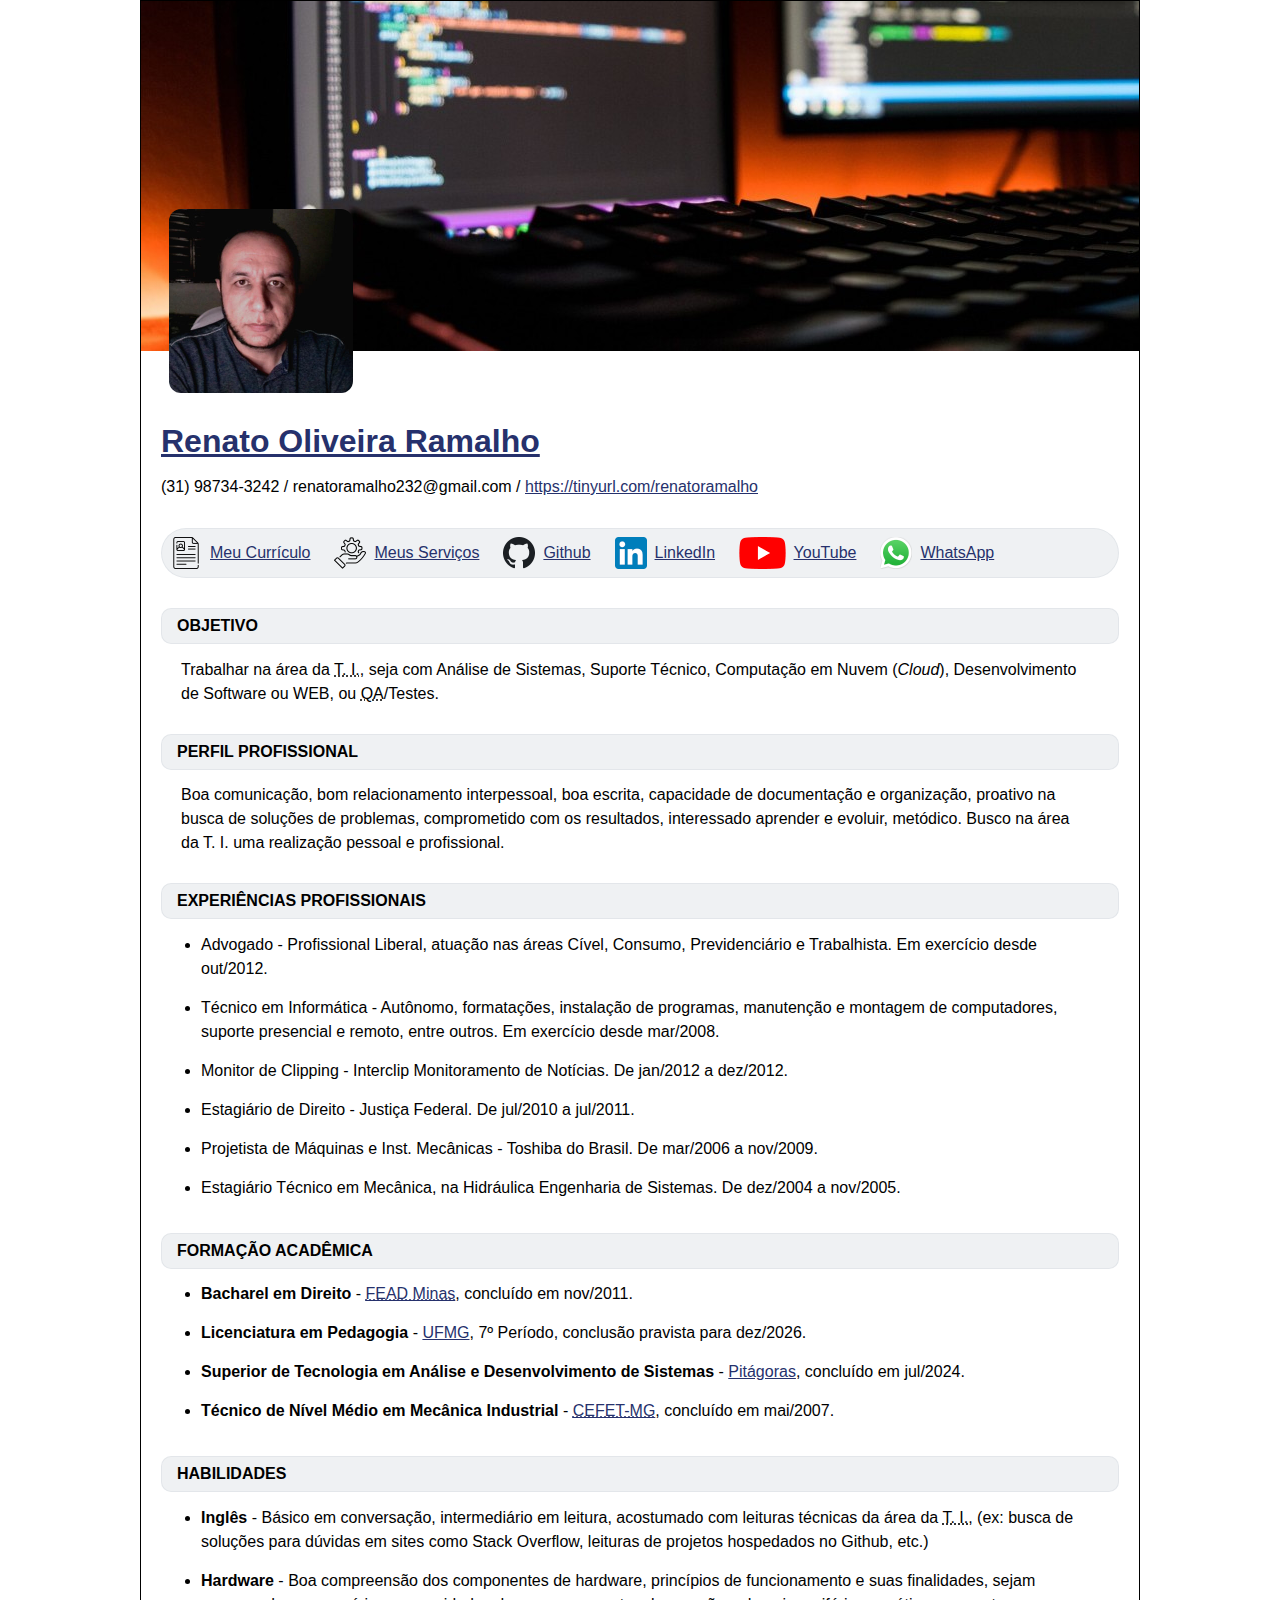
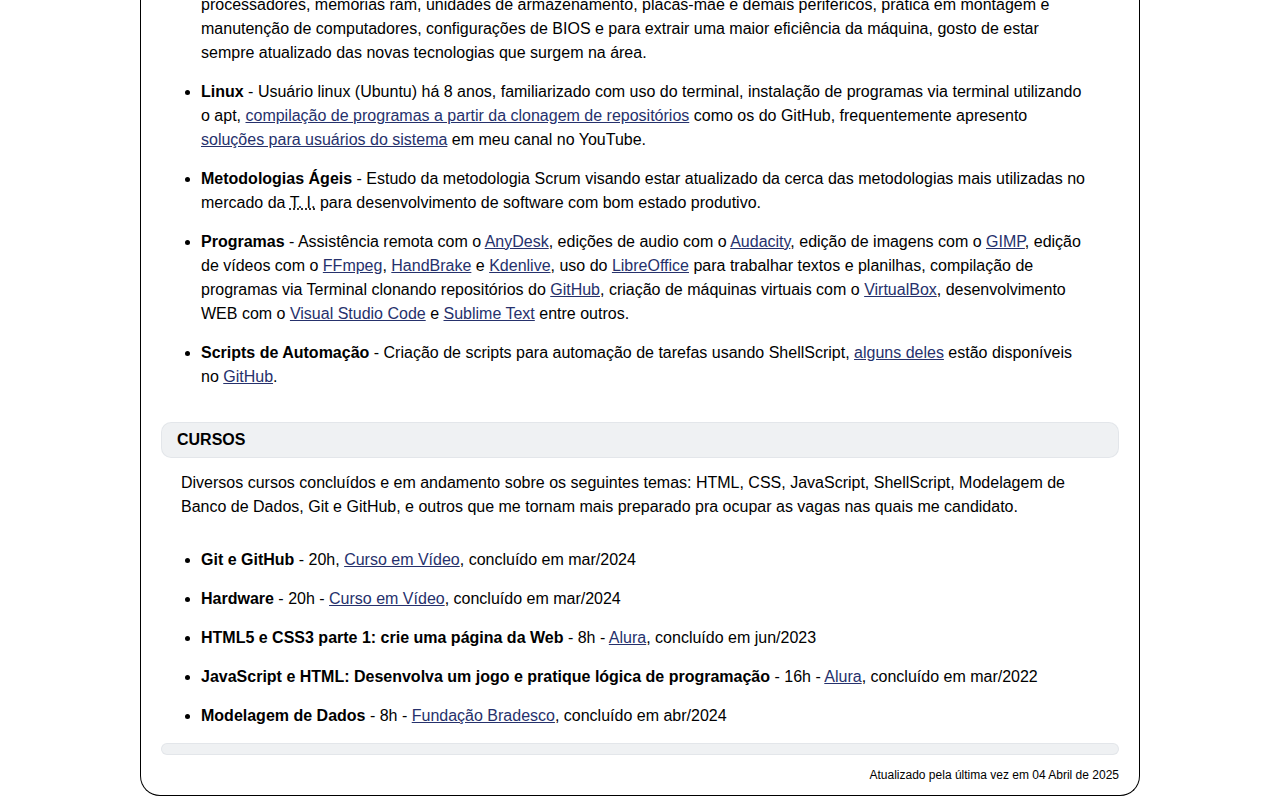
<file: index.html>
<!DOCTYPE html>
<html lang="pt-br">
<head>
    <meta charset="UTF-8">
    <meta name="viewport" content="width=device-width, initial-scale=1.0">
    <title>Renato Ramalho</title>
    <link rel="stylesheet" href="style.css">
</head>
<body>
    <iframe src="header.html" class="iframe-header" frameborder="0"></iframe>
    <main>
        <section>
            <h2>OBJETIVO</h2></div>
            <p>Trabalhar na área da <abbr title="Tecnologia da Informação">T. I.</abbr>, seja com Análise de Sistemas, Suporte Técnico, Computação em Nuvem (<i>Cloud</i>), Desenvolvimento de Software ou WEB, ou <abbr title="Quality Assurance">QA</abbr>/Testes.</p>
            <ul></ul>
        </section>
        <section>
            <h2>PERFIL PROFISSIONAL</h2>
            <p>Boa comunicação, bom relacionamento interpessoal, boa escrita, capacidade de documentação e organização, proativo na busca de soluções de problemas, comprometido com os resultados, interessado aprender e evoluir, metódico. Busco na área da T. I. uma realização pessoal e profissional.</p>
            <ul></ul>
        </section>
        <section>
            <h2>EXPERIÊNCIAS PROFISSIONAIS</h2>
            <ul>
                <li>Advogado - Profissional Liberal, atuação nas áreas Cível, Consumo, Previdenciário e Trabalhista. Em exercício desde out/2012.</li>
                <li>Técnico em Informática - Autônomo, formatações, instalação de programas, manutenção e montagem de computadores, suporte presencial e remoto, entre outros. Em exercício desde mar/2008.</li>
                <li>Monitor de Clipping - Interclip Monitoramento de Notícias. De jan/2012 a dez/2012.</li>
                <li>Estagiário de Direito - Justiça Federal. De jul/2010 a jul/2011.</li>               
                <li>Projetista de Máquinas e Inst. Mecânicas - Toshiba do Brasil. De mar/2006 a nov/2009.</li>
                <li>Estagiário Técnico em Mecânica, na Hidráulica Engenharia de Sistemas. De dez/2004 a nov/2005.</li>
            </ul>
        </section>
        <section>
            <h2>FORMAÇÃO ACADÊMICA</h2>
            <ul>                
                <li><strong>Bacharel em Direito</strong> - <a href="https://www.faculdadearnaldo.com.br/blog/jornal-estado-de-minas-destaca-que-fead-e-adquirida-pela-faculdade-arnaldo" target="_blank"><abbr title="Faculdade de Estudos Administrativos">FEAD Minas</abbr></a>, concluído em nov/2011.</li>
                <li><strong>Licenciatura em Pedagogia</strong> - <a href="https://ufmg.br" target="_blank">UFMG</a>, 7º Período, conclusão pravista para dez/2026.</li>
                <li><strong>Superior de Tecnologia em Análise e Desenvolvimento de Sistemas</strong> - <a href="https://www.pitagoras.com.br" target="_blank">Pitágoras</a>, concluído em jul/2024.</li>
                <li><strong>Técnico de Nível Médio em Mecânica Industrial</strong> - <a href="https://www.cefetmg.br" target="_blank"><abbr title="Centro Federal de Educação Tecnológica de Minas Gerais">CEFET-MG</abbr></a>, concluído em mai/2007.</li>
            </ul>
        </section>        
        <section>
        <h2>HABILIDADES</h2>
            <ul>
                <li><strong>Inglês</strong> - Básico em conversação, intermediário em leitura, acostumado com leituras técnicas da área da <abbr title="Tecnologia da Informação">T. I.</abbr>, (ex: busca de soluções para dúvidas em sites como Stack Overflow, leituras de projetos hospedados no Github, etc.)</li>
                <li><strong>Hardware</strong> - Boa compreensão dos componentes de hardware, princípios de funcionamento e suas finalidades, sejam processadores, memórias ram, unidades de armazenamento, placas-mãe e demais periféricos, prática em montagem e manutenção de computadores, configurações de BIOS e para extrair uma maior eficiência da máquina, gosto de estar sempre atualizado das novas tecnologias que surgem na área.</li>
                <li><strong>Linux</strong> - Usuário linux (Ubuntu) há 8 anos, familiarizado com uso do terminal, instalação de programas via terminal utilizando o apt, <a href="https://www.youtube.com/watch?v=3OZ4tlEub8c" target="_blank">compilação de programas a partir da clonagem de repositórios</a> como os do GitHub, frequentemente apresento <a href="https://www.youtube.com/watch?v=r1ZyfyJqYRc" target="_blank">soluções para usuários do sistema</a> em meu canal no YouTube.</li>
                <li><strong>Metodologias Ágeis</strong> - Estudo da metodologia Scrum visando estar atualizado da cerca das metodologias mais utilizadas no mercado da <abbr title="Tecnologia da Informação">T. I.</abbr> para desenvolvimento de software com bom estado produtivo.</li>
                <li><strong>Programas</strong> - Assistência remota com o <a href="https://anydesk.com/pt">AnyDesk</a>, edições de audio com o <a href="https://www.audacityteam.org/">Audacity</a>, edição de imagens com o <a href="https://www.gimp.org/">GIMP</a>, edição de vídeos com o <a href="https://www.ffmpeg.org/">FFmpeg</a>, <a href="https://handbrake.fr/">HandBrake</a> e <a href="https://kdenlive.org/">Kdenlive</a>, uso do <a href="https://pt-br.libreoffice.org/">LibreOffice</a> para trabalhar textos e planilhas, compilação de programas via Terminal clonando repositórios do <a href="https://github.com/">GitHub</a>, criação de máquinas virtuais com o <a href="https://www.oracle.com/br/virtualization/virtualbox/">VirtualBox</a>, desenvolvimento WEB com o <a href="https://visualstudio.microsoft.com/pt-br/">Visual Studio Code</a> e <a href="https://www.sublimetext.com/">Sublime Text</a> entre outros. </li>
                <li><strong>Scripts de Automação</strong> - Criação de scripts para automação de tarefas usando ShellScript, <a href="https://github.com/BassHero" target="_blank">alguns deles</a> estão disponíveis no <a href="https://github.com/BassHero">GitHub</a>.</li>
            </ul>            
        </section>
        <section>
            <h2>CURSOS </h2>
            <p>Diversos cursos concluídos e em andamento sobre os seguintes temas: HTML, CSS, JavaScript, ShellScript, Modelagem de Banco de Dados, Git e GitHub, e outros que me tornam mais preparado pra ocupar as vagas nas quais me candidato.</p><br>
            <ul>
                <li><strong>Git e GitHub</strong> - 20h, <a href="https://www.cursoemvideo.com/curso/curso-de-git-e-github" target="_blank">Curso em Vídeo</a>, concluído em mar/2024</li>
                <li><strong>Hardware</strong> - 20h - <a href="https://www.cursoemvideo.com/curso/hardware" target="_blank">Curso em Vídeo</a>, concluído em mar/2024</li>
                <li><strong>HTML5 e CSS3 parte 1: crie uma página da Web</strong> - 8h - <a href="https://cursos.alura.com.br/course/html5-css3-primeiros-passos" target="_blank">Alura</a>, concluído em jun/2023</li>
                <li><strong>JavaScript e HTML: Desenvolva um jogo e pratique lógica de programação</strong> - 16h - <a href="https://cursos.alura.com.br/course/logica-programacao-javascript-html" target="_blank">Alura</a>, concluído em mar/2022</li>
                <li><strong>Modelagem de Dados</strong> - 8h - <a href="https://www.ev.org.br/cursos/modelagem-de-dados" target="_blank">Fundação Bradesco</a>, concluído em abr/2024</li>
            </ul>
            <h2></h2>
        </section>        
    </main>
    <iframe src="footer.html" class="iframe-footer" frameborder="0"></iframe>
</body>
</html>
</file>
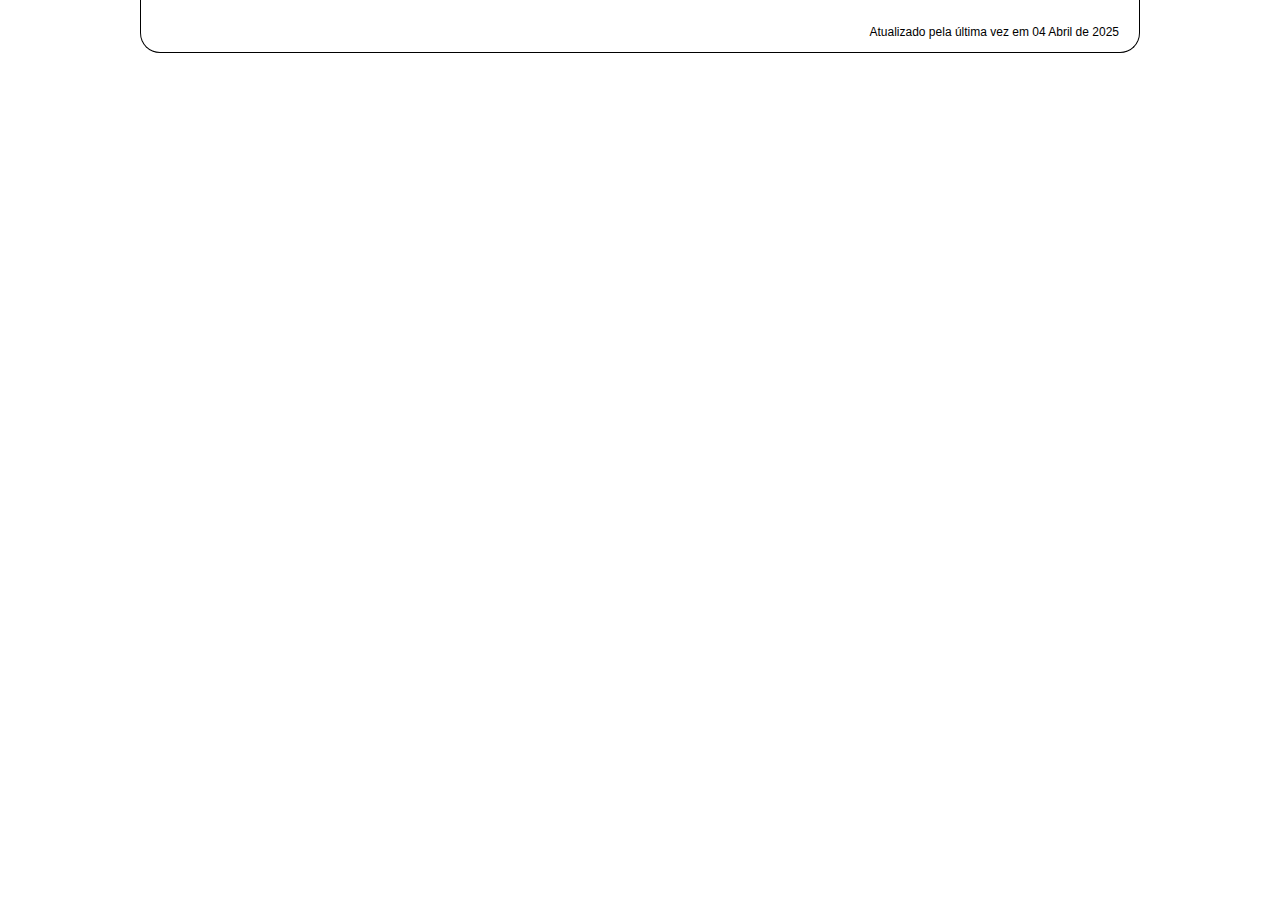
<file: footer.html>
<!DOCTYPE html>
<html lang="pt-br">
<head>
    <meta charset="UTF-8">
    <meta name="viewport" content="width=device-width, initial-scale=1.0">
    <title>Renato Ramalho - Rodapé</title>
    <link rel="stylesheet" href="style.css">
</head>
<body>
    <footer>Atualizado pela última vez em 04 Abril de 2025  </footer>    
</body>
</html>
</file>
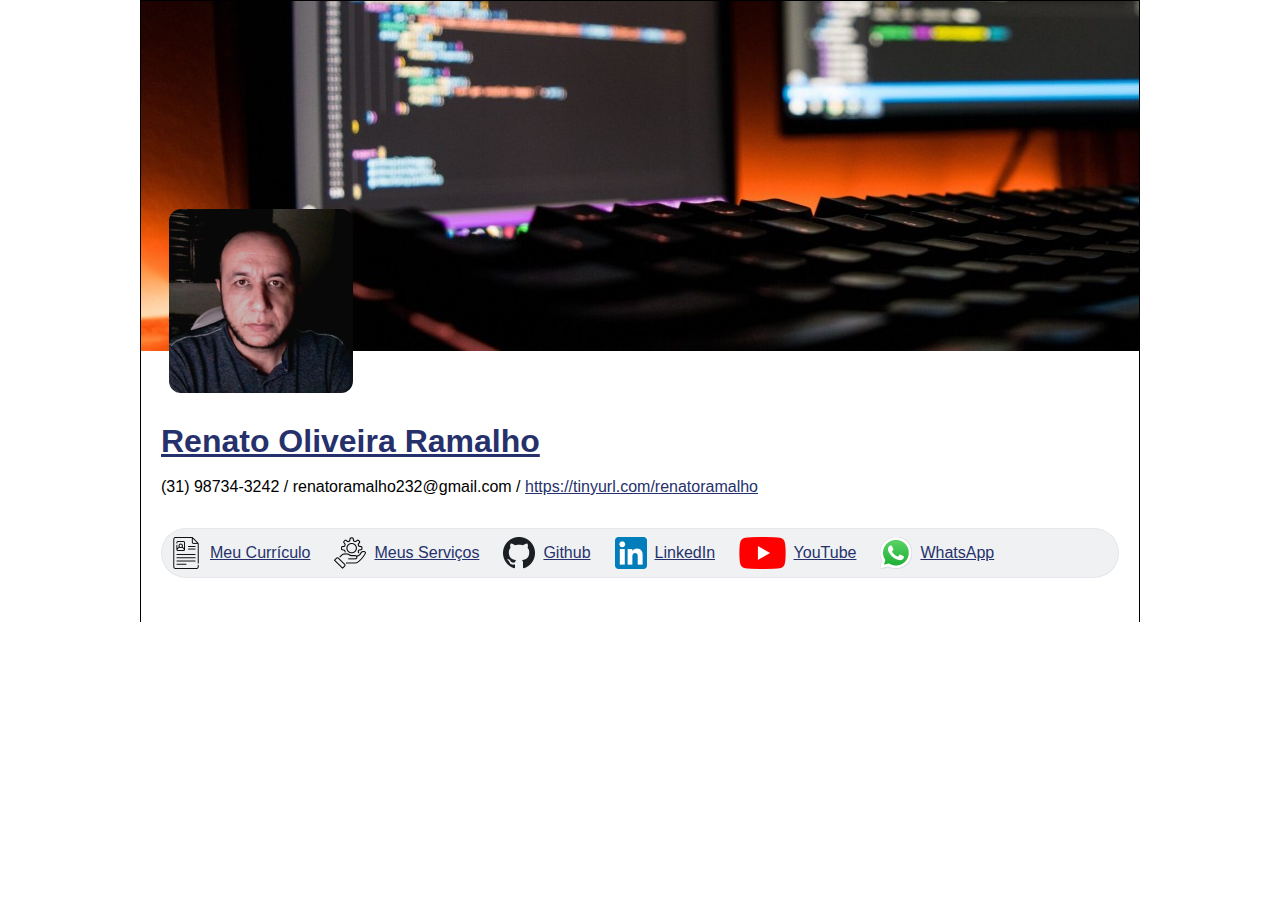
<file: header.html>
<!DOCTYPE html>
<html lang="pt-br">
<head>
    <meta charset="UTF-8">
    <meta name="viewport" content="width=device-width, initial-scale=1.0">
    <title>Renato Ramalho - Cabeçalho</title>
    <link rel="stylesheet" href="style.css">
</head>
<body>
    <header>
        <img src="images/profile-photo.jpg" class="profile-photo">
        <h1><a href="https://basshero.github.io/renatoramalho232/" target="_top">Renato Oliveira Ramalho</a></h1>
        <p>(31) 98734-3242 / renatoramalho232@gmail.com / <a href="https://basshero.github.io/renatoramalho232">https://tinyurl.com/renatoramalho</a></p><br>
        <!-- <audio controls style="width: 379px; border-radius: 5px;">        
            <source src="sound/faroeste.mp4" type="audio/mp4">
        </audio> -->

        <nav>
            <img class="social-networks"  src="images/curriculo.png"><a href="index.html" target="_top">Meu Currículo</a> 
            <img class="social-networks"  src="images/services.png"><a href="services.html" target="_top">Meus Serviços</a>         
            <img class="social-networks"  src="images/github.png"><a href="https://github.com/BassHero" target="_blank">Github</a>
            <img class="social-networks" src="images/linkedin.png"><a href="https://www.linkedin.com/in/renato-oliveira-ramalho" target="_blank">LinkedIn</a>
            <img class="youtube-network" src="images/youtube.png"><a href="https://www.youtube.com/@renatoramalho232" target="_blank">YouTube</a>
            <img class="social-networks" src="images/whatsapp.png"><a href="https://wa.me/553187343242" target="_blank">WhatsApp</a>            
        </nav><br>
    </header>    
</body>
</html>
</file>
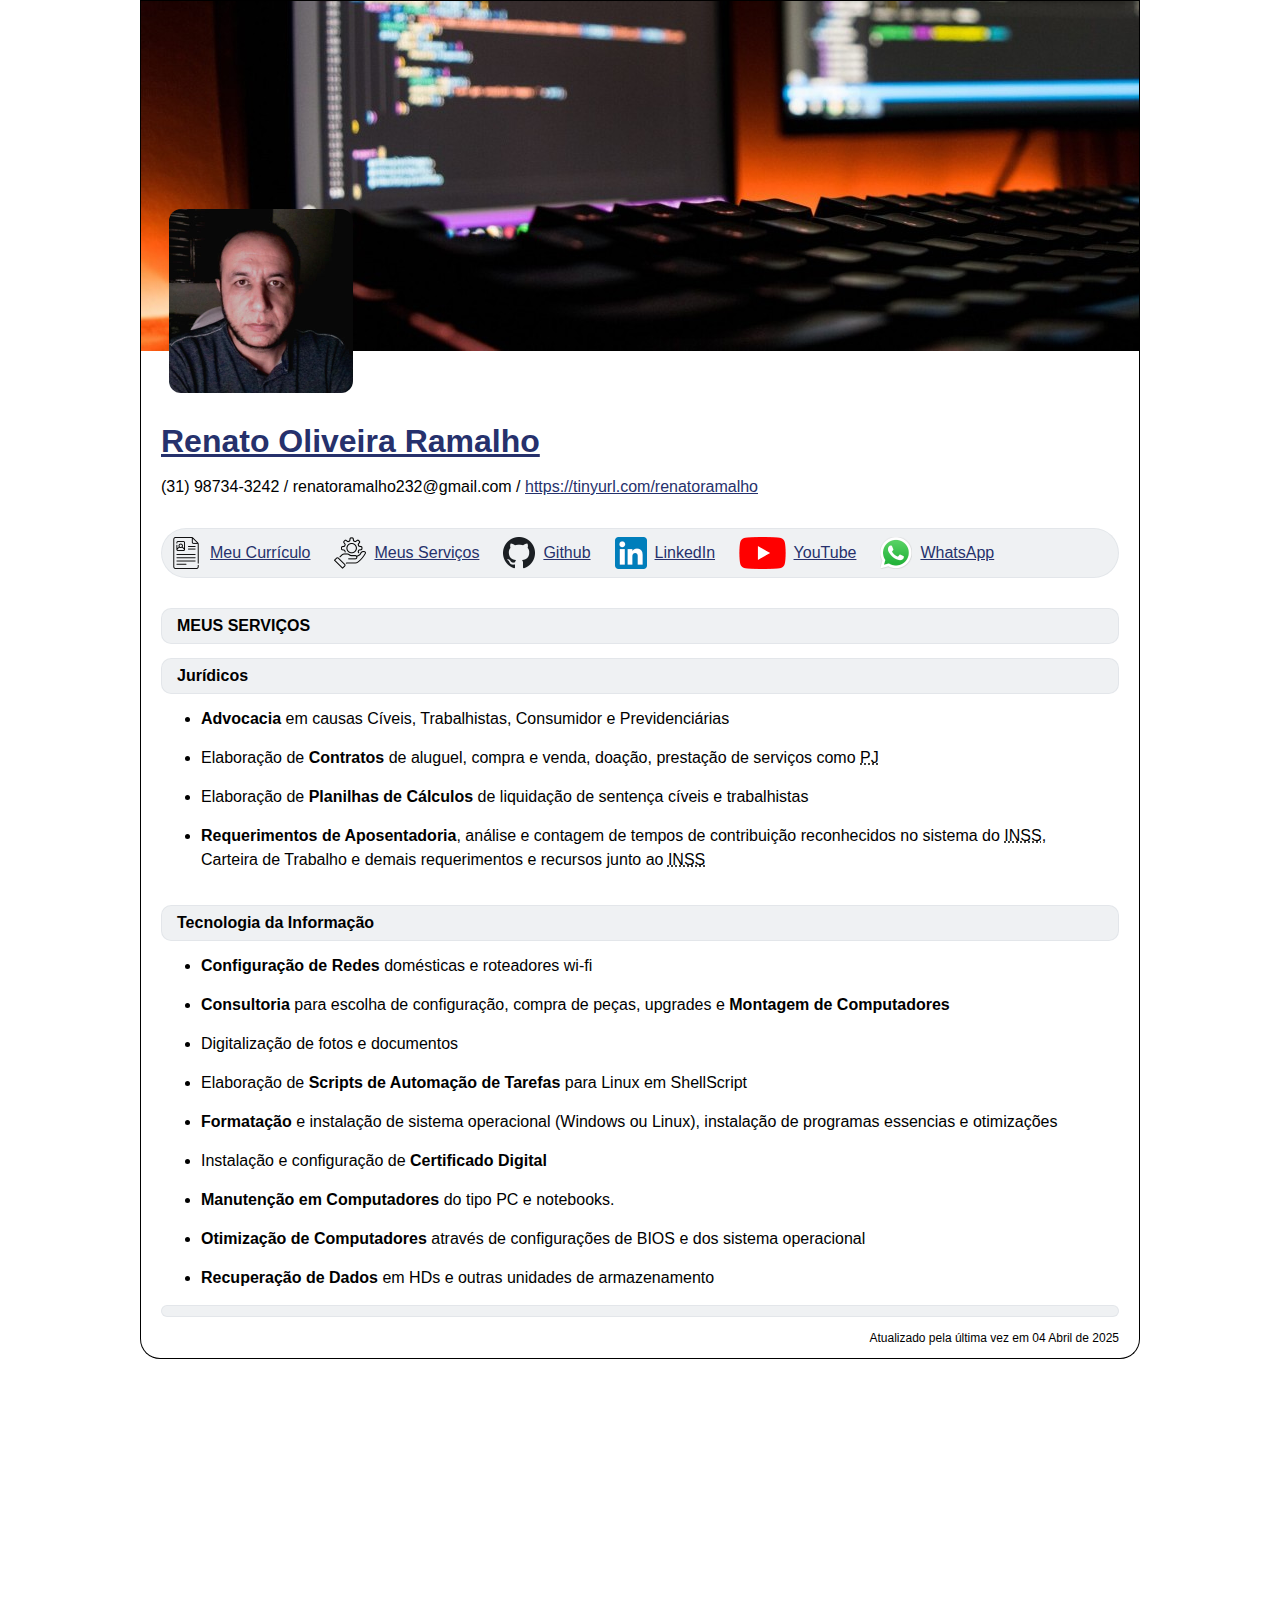
<file: services.html>
<!DOCTYPE html>
<html lang="pt-br">

<head>
    <meta charset="UTF-8">
    <meta name="viewport" content="width=device-width, initial-scale=1.0">
    <title>Renato Ramalho - Serviços</title>
    <link rel="stylesheet" href="style.css">
</head>

<body>
    <iframe src="header.html" class="iframe-header" frameborder="0"></iframe>
    <main>
        <section>
            <h2>MEUS SERVIÇOS</h2>
            
                <h2>Jurídicos</h2>
                <ul>
                    <li><strong>Advocacia</strong> em causas Cíveis, Trabalhistas, Consumidor e Previdenciárias</li>
                    <li>Elaboração de <strong>Contratos</strong> de aluguel, compra e venda, doação, prestação de
                        serviços como <abbr title="Pessoa Jurídica">PJ</abbr></li>
                    <li>Elaboração de <strong>Planilhas de Cálculos</strong> de liquidação de sentença cíveis e
                        trabalhistas</li>
                    <li><strong>Requerimentos de Aposentadoria</strong>, análise e contagem de tempos de contribuição reconhecidos no sistema do <abbr                     title="Instituto Nacional do Seguro Social">INSS</abbr>, Carteira de Trabalho e demais requerimentos e recursos junto ao <abbr
                            title="Instituto Nacional do Seguro Social">INSS</abbr></li>
                </ul>                
            
        </section>
        <section>
            <h2>Tecnologia da Informação</h2>
            <ul>
                <li><strong>Configuração de Redes</strong> domésticas e roteadores wi-fi</li>
                <li><strong>Consultoria</strong> para escolha de configuração, compra de peças, upgrades e
                    <strong>Montagem de Computadores</strong></li>
                <li>Digitalização de fotos e documentos</li>
                <li>Elaboração de <strong>Scripts de Automação de Tarefas</strong> para Linux em ShellScript</li>
                <li><strong>Formatação</strong> e instalação de sistema operacional (Windows ou Linux), instalação de
                    programas essencias e otimizações</li>
                <li>Instalação e configuração de <strong>Certificado Digital</strong></li>
                <li><strong>Manutenção em Computadores</strong> do tipo PC e notebooks.</li>
                <li><strong>Otimização de Computadores</strong> através de configurações de BIOS e dos sistema
                    operacional</li>
                <li><strong>Recuperação de Dados</strong> em HDs e outras unidades de armazenamento</li>
            </ul>
            <h2></h2>
        </section>        
    </main>
    <iframe src="footer.html" frameborder="0"></iframe>
</body>

</html>
</file>
<file: style.css>
:root {
    --background-color: #afb8c133;    
}

/* body */

body {    
    display: grid;
    font-family: Arial, Helvetica, sans-serif;
    /* height: 2000px; */
    line-height: 1.5rem;    
    margin: auto;    
    max-width: 1000px;    
}

iframe {    
    width: 1000px;
    height: 640px;
    margin: 0px;
}

.iframe-footer {
    height: 53px;
}

p {
    margin: 0px 20px 0px 20px;
    padding: 0px 20px 5px 0px;;
    text-align: left;  
}

a:link {
    color: #26316c;    
}

a:hover {
    color: #000000;
}

a:visited {
    color: #26316c;
}

/* ----- header ----- */

.profile-photo {    
    border-radius: 20px;
    height: 184px;
    width: 184px;
}


header {    
    background-image: url(images/cover-photo.jpeg);
    background-repeat: no-repeat;
    border: 1px solid #000000;
    border-bottom: 0px;
    border-radius: 0px;
    padding: 20px;
    padding-top: 200px;
}

header p {
    margin-left: 0px;
}

nav {
    align-items: center;
    background-color: var(--background-color);
    border: 1px solid var(--background-color);
    border-radius: 48px;    
    display: flex;
    height: 48px;
    max-width: 100%;  
}

nav a {    
    height: 32px;   
    padding: 8px 16px 0px 0px;
    
}

img {        
    height: 32px;    
    padding: 8px;
}

img social-networks {    
    width: 32px;
}

img youtube-network {
    width: 47px;
}

/* ----- Main ----- */

main {
    border-right: 1px solid #000000;
    border-left: 1px solid #000000;
    margin-top: -50px;
    margin-bottom: -25px;    
}

/* ----- Sections ----- */

section {
    padding: 5px 20px 0px 20px;   
}

h2 {    
    background-color: var(--background-color);
    border: 1px solid var(--background-color);
    border-radius: 10px;
    font-size: 16px;    
    padding: 5px 5px 5px 15px;
}

ul {
    margin-top: -10px;
    margin-bottom: 15px;
}

li {    
    margin: 0px 20px 5px 0px;
    padding: 10px 5px 0 0;    
}

/* ----- Footer ----- */

footer {
    border: 1px solid #000000;
    border-radius: 0px 0px 20px 20px; 
    border-top: 0px;    
    font-size: 12px;
    height: 32px;
    padding: 20px 20px 0px 20px;
    text-align: right;
}
</file>
